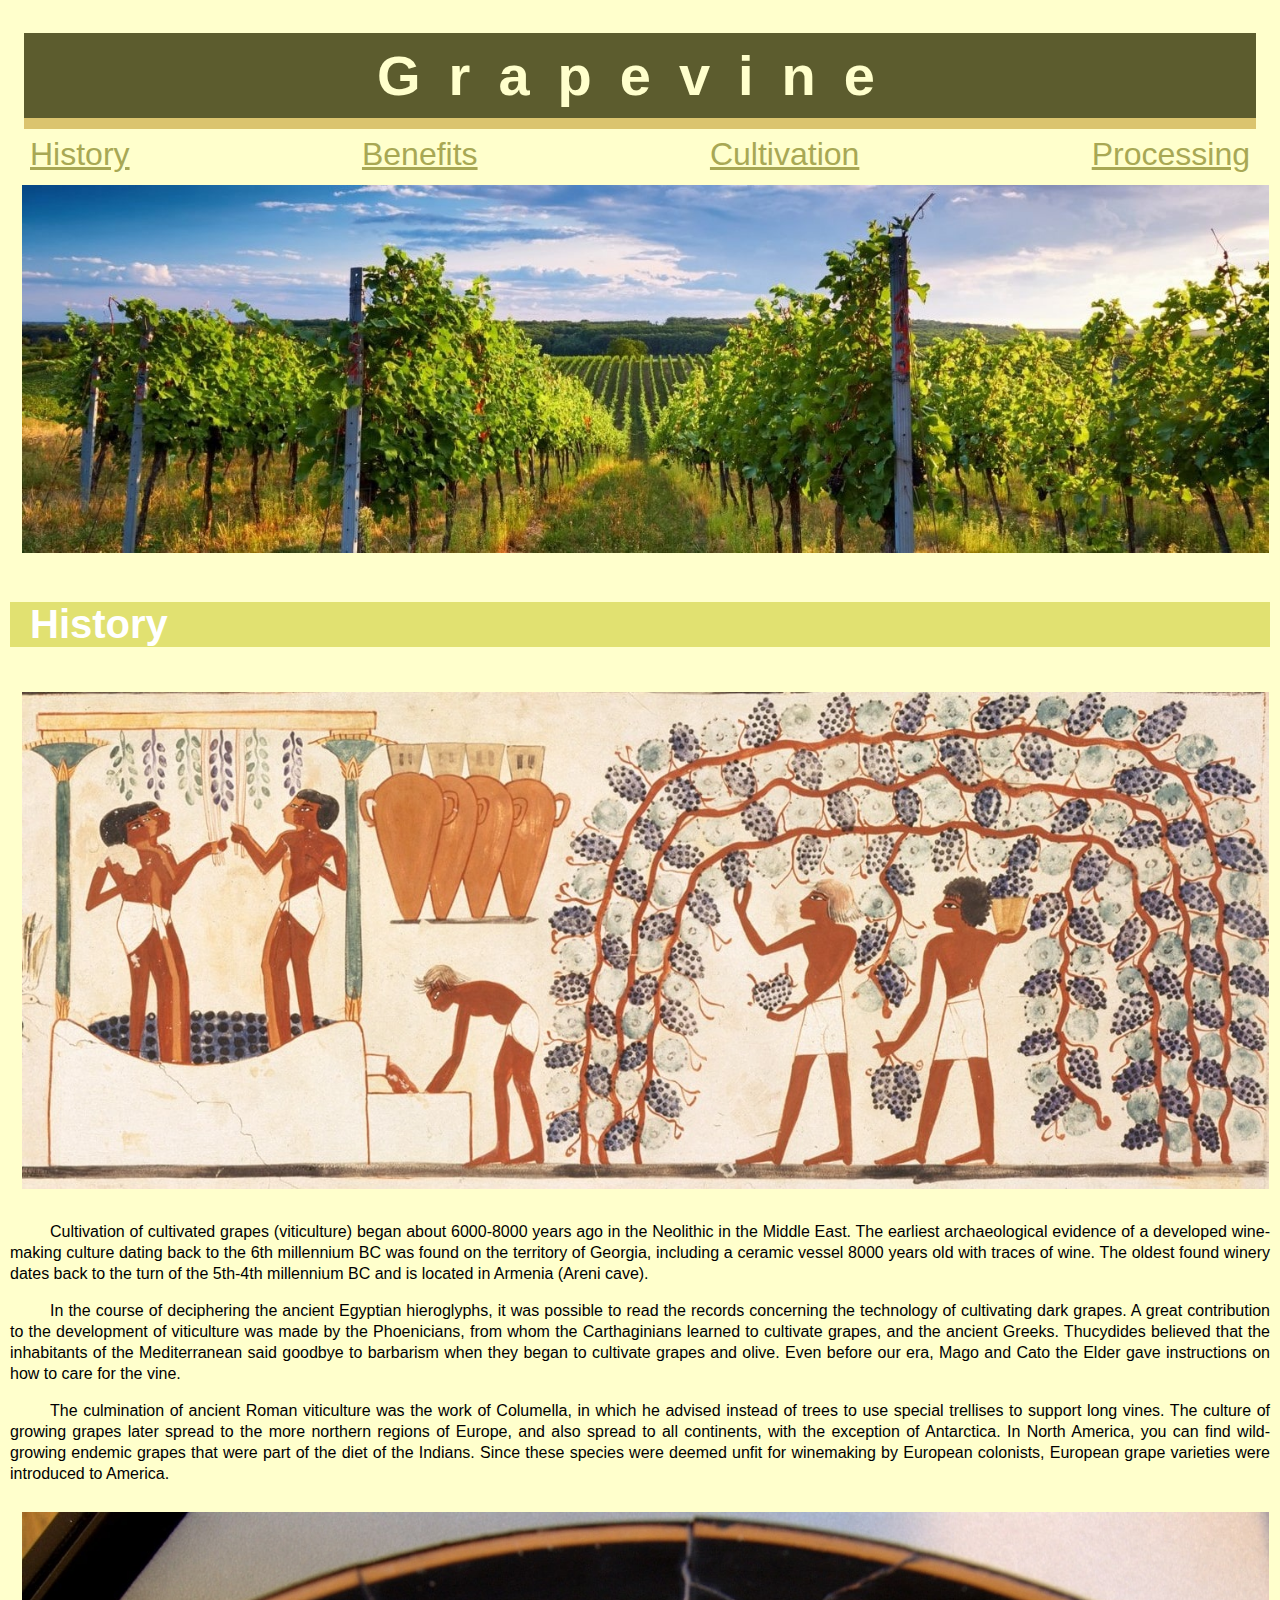
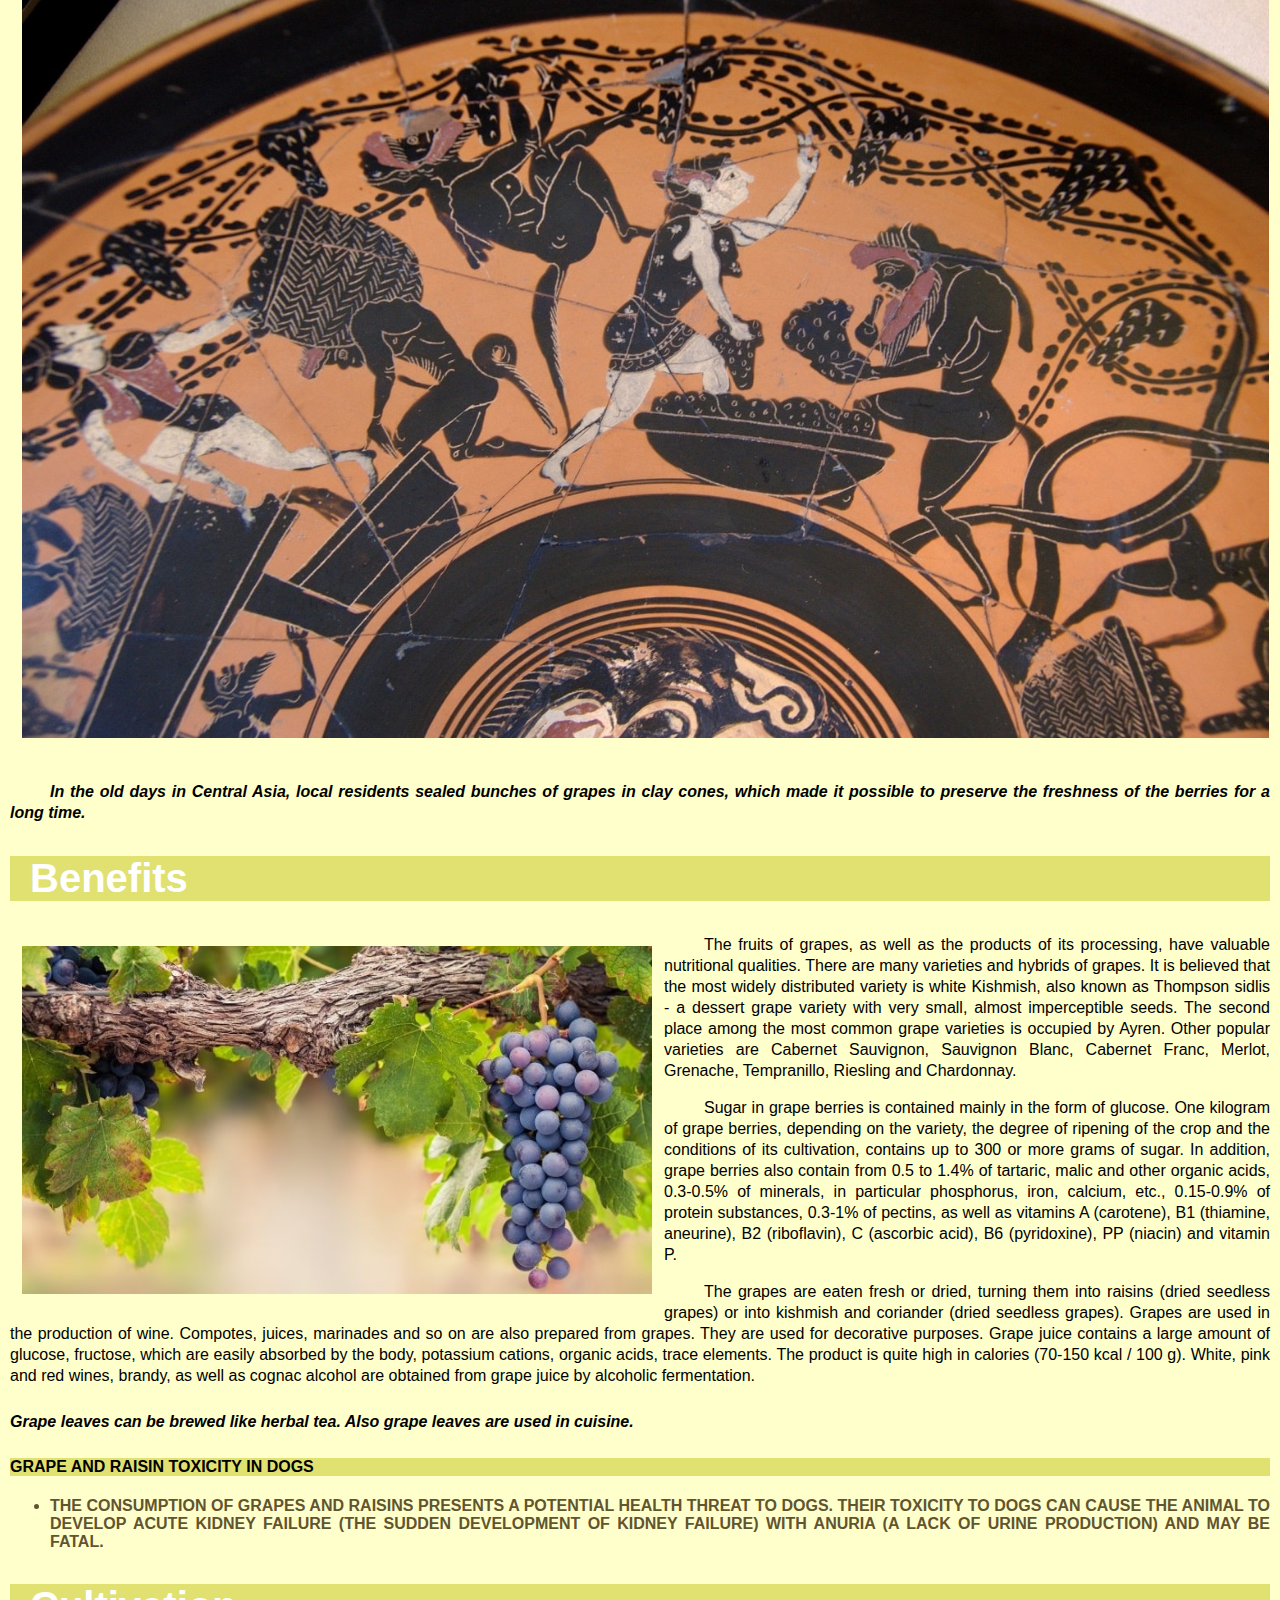
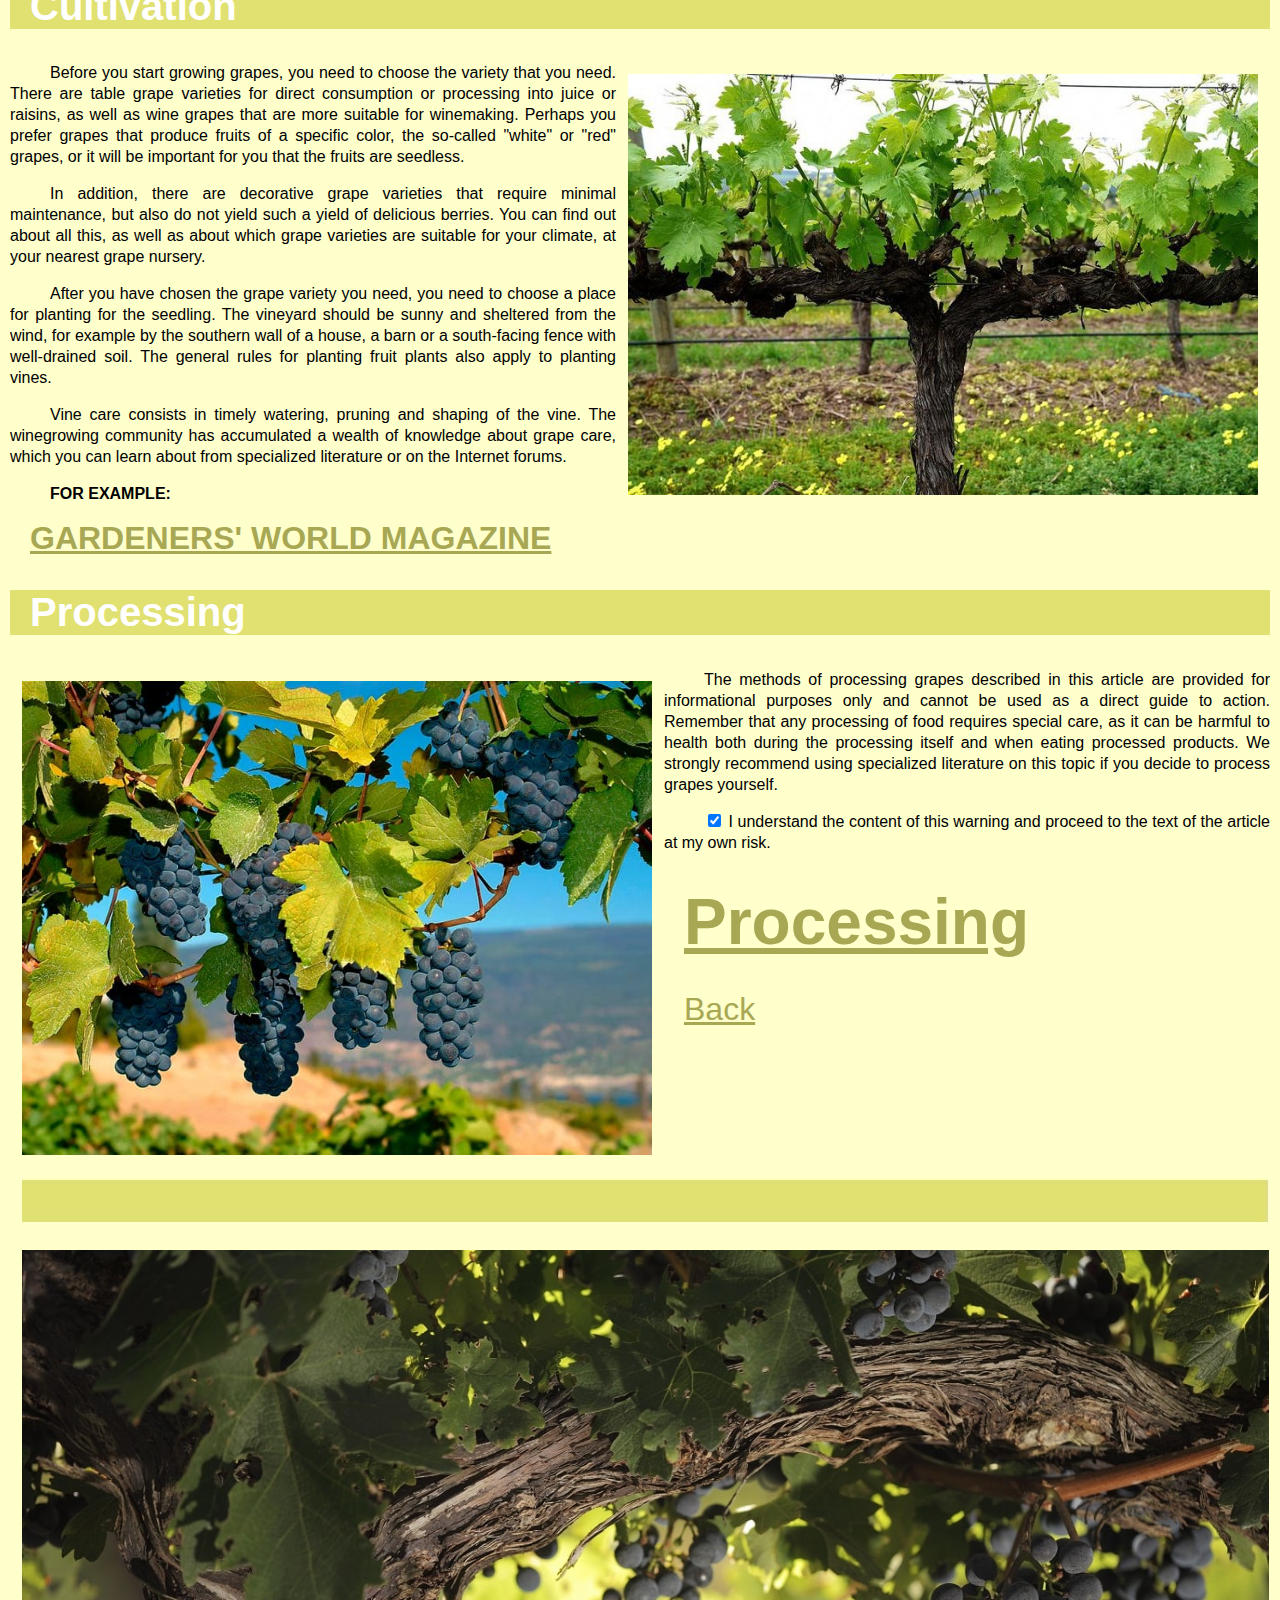
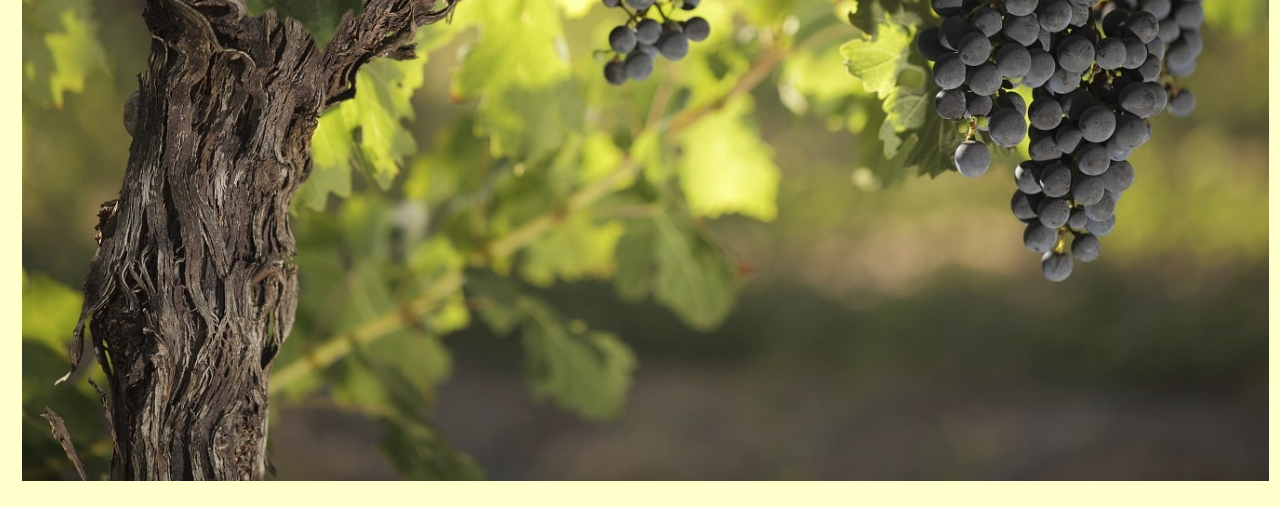
<file: index.html>
<!DOCTYPE html>
<html>
<head>
<meta charset="utf-8">
<title>Grapevine</title>
<link rel="stylesheet" href="styles.css">

</head>
<body>
<h2 id="Back"></h2>

<h1>Grapevine</h1>

<a href="#History">History</a>
	
<a href="#Benefits">Benefits</a>
	
<a href="#Cultivation">Cultivation</a>
	
<a href="#Processing">Processing</a>

<img src="images/grapevine_banner.jpg" width="99%" height="100%" alt="grapevine_banner">

<h2 id="History">History</h2>

<img src="images/Ancient_Egypt.jpg" width="99%" height="100%" alt="Ancient_Egypt">

<p>
Cultivation of cultivated grapes (viticulture) began about 6000-8000 years ago in the Neolithic in the Middle East.


The earliest archaeological evidence of a developed wine-making culture dating back to the 6th millennium BC was found on the territory of Georgia, 
including a ceramic vessel 8000 years old with traces of wine.
The oldest found winery dates back to the turn of the 5th-4th millennium BC and is located in Armenia (Areni cave).
</p>



<p>
In the course of deciphering the ancient Egyptian hieroglyphs, it was possible to read the records concerning the technology of cultivating dark grapes. 
A great contribution to the development of viticulture was made by the Phoenicians, from whom the Carthaginians learned to cultivate grapes, and the ancient Greeks. 
Thucydides believed that the inhabitants of the Mediterranean said goodbye to barbarism when they began to cultivate grapes and olive. 
Even before our era, Mago and Cato the Elder gave instructions on how to care for the vine. 
</p>

<p>
The culmination of ancient Roman viticulture was the work of Columella, in which he advised instead of trees to use special trellises to support long vines.


The culture of growing grapes later spread to the more northern regions of Europe, and also spread to all continents, with the exception of Antarctica. 
In North America, you can find wild-growing endemic grapes that were part of the diet of the Indians. 
Since these species were deemed unfit for winemaking by European colonists, European grape varieties were introduced to America.
</p>


<img src="images/Ancient_Satyr.jpg" width="99%" height="100%" alt="Ancient_Satyr">

<h5>
<p>In the old days in Central Asia, local residents sealed bunches of grapes in clay cones, which made it possible to preserve the freshness of the berries for a long time.</p>
</h5>

<h2 id="Benefits">Benefits</h2>

<img align="left" src="images/grapevine-1.jpeg" width="50%" height="50%" alt="grapevine_picture">

<p>
The fruits of grapes, as well as the products of its processing, have valuable nutritional qualities.


There are many varieties and hybrids of grapes. 
It is believed that the most widely distributed variety is white Kishmish, also known as Thompson sidlis - a dessert grape variety with very small, 
almost imperceptible seeds. 
The second place among the most common grape varieties is occupied by Ayren. 
Other popular varieties are Cabernet Sauvignon, Sauvignon Blanc, Cabernet Franc, Merlot, Grenache, Tempranillo, Riesling and Chardonnay.
</p>



<p>
Sugar in grape berries is contained mainly in the form of glucose. 
One kilogram of grape berries, depending on the variety, the degree of ripening of the crop and the conditions of its cultivation, 
contains up to 300 or more grams of sugar. 
In addition, grape berries also contain from 0.5 to 1.4% of tartaric, malic and other organic acids, 0.3-0.5% of minerals, 
in particular phosphorus, iron, calcium, etc., 0.15-0.9% of protein substances, 0.3-1% of pectins, as well as vitamins A (carotene), 
B1 (thiamine, aneurine), B2 (riboflavin), C (ascorbic acid), B6 (pyridoxine), PP (niacin) and vitamin P.

</p>

<p>

The grapes are eaten fresh or dried, turning them into raisins (dried seedless grapes) or into kishmish and coriander (dried seedless grapes). 
Grapes are used in the production of wine. Compotes, juices, marinades and so on are also prepared from grapes. 
They are used for decorative purposes.


Grape juice contains a large amount of glucose, fructose, which are easily absorbed by the body, potassium cations, organic acids, trace elements. 
The product is quite high in calories (70-150 kcal / 100 g).


White, pink and red wines, brandy, as well as cognac alcohol are obtained from grape juice by alcoholic fermentation.
</p>

<p>
<h5>
Grape leaves can be brewed like herbal tea. Also grape leaves are used in cuisine.
</h5>
</p>

<strong>
<h4>Grape and raisin toxicity in dogs</h4>
<p>

<ul>
<li>
The consumption of grapes and raisins presents a potential health threat to dogs. 
Their toxicity to dogs can cause the animal to develop acute kidney failure 
(the sudden development of kidney failure) with anuria (a lack of urine production) and may be fatal.
</li>
</ul>
</p>
</strong>

<h2 id="Cultivation">Cultivation</h2>

<img align="right" src="images/grapevine-2.jpg" width="50%" height="50%" alt="grapevine_picture">

<p>
Before you start growing grapes, you need to choose the variety that you need. 
There are table grape varieties for direct consumption or processing into juice or raisins, as well as wine grapes that are more suitable for winemaking. 
Perhaps you prefer grapes that produce fruits of a specific color, the so-called "white" or "red" grapes, or it will be important for you that the fruits are seedless. 
</p>
<p>
In addition, there are decorative grape varieties that require minimal maintenance, but also do not yield such a yield of delicious berries. 
You can find out about all this, as well as about which grape varieties are suitable for your climate, at your nearest grape nursery.

</p>
<p>
After you have chosen the grape variety you need, you need to choose a place for planting for the seedling.

The vineyard should be sunny and sheltered from the wind, for example by the southern wall of a house, a barn or a south-facing fence with well-drained soil. 
The general rules for planting fruit plants also apply to planting vines.

</p>
<p>
Vine care consists in timely watering, pruning and shaping of the vine. 
The winegrowing community has accumulated a wealth of knowledge about grape care, which you can learn about from specialized literature or on the Internet forums.
</p>

<strong>
<p>For example:</p>
<a href="https://www.gardenersworld.com/how-to/grow-plants/grapes-grow-guide/">Gardeners' World Magazine</a></p>
</strong>

<h2 id="Processing">Processing</h2>

<img align="left" src="images/grapevine-3.jpg" width="50%" height="50%" alt="grapevine_picture">

<p>
The methods of processing grapes described in this article are provided for informational purposes only and cannot be used as a direct guide to action. 
Remember that any processing of food requires special care, as it can be harmful to health both during the processing itself and when eating processed products. 
We strongly recommend using specialized literature on this topic if you decide to process grapes yourself.
</p>

<p>
<input type="checkbox" checked>
I understand the content of this warning and proceed to the text of the article at my own risk.
</p>

<p>
<h3>
<a href="grape_processing.html">Processing</a>
</h3>
</p>

<a href="#Back">Back</a>
<img src="images/line.jpg" width="99%" height="100%" alt="line">
<img src="images/grapevine-4.jpg" width="99%" height="100%" alt="grapevine_picture">

</body>
</html>
</file>
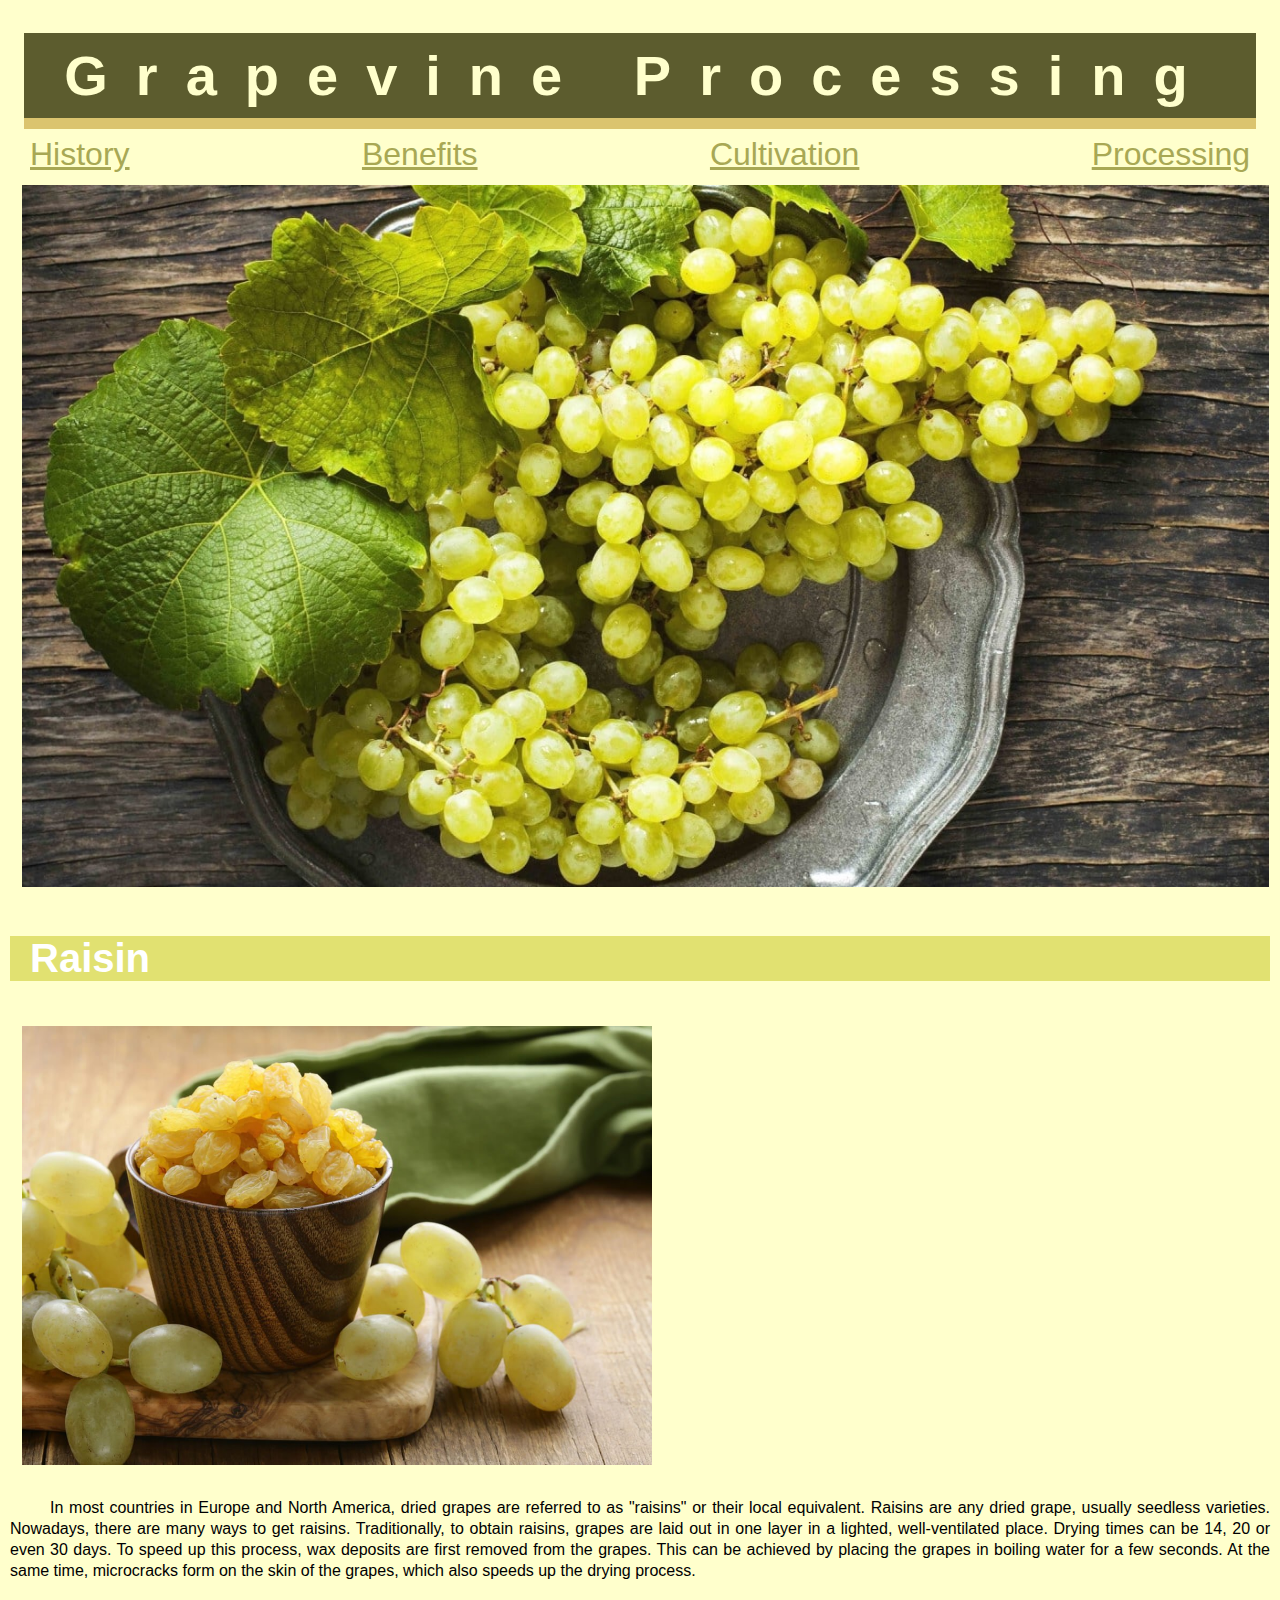
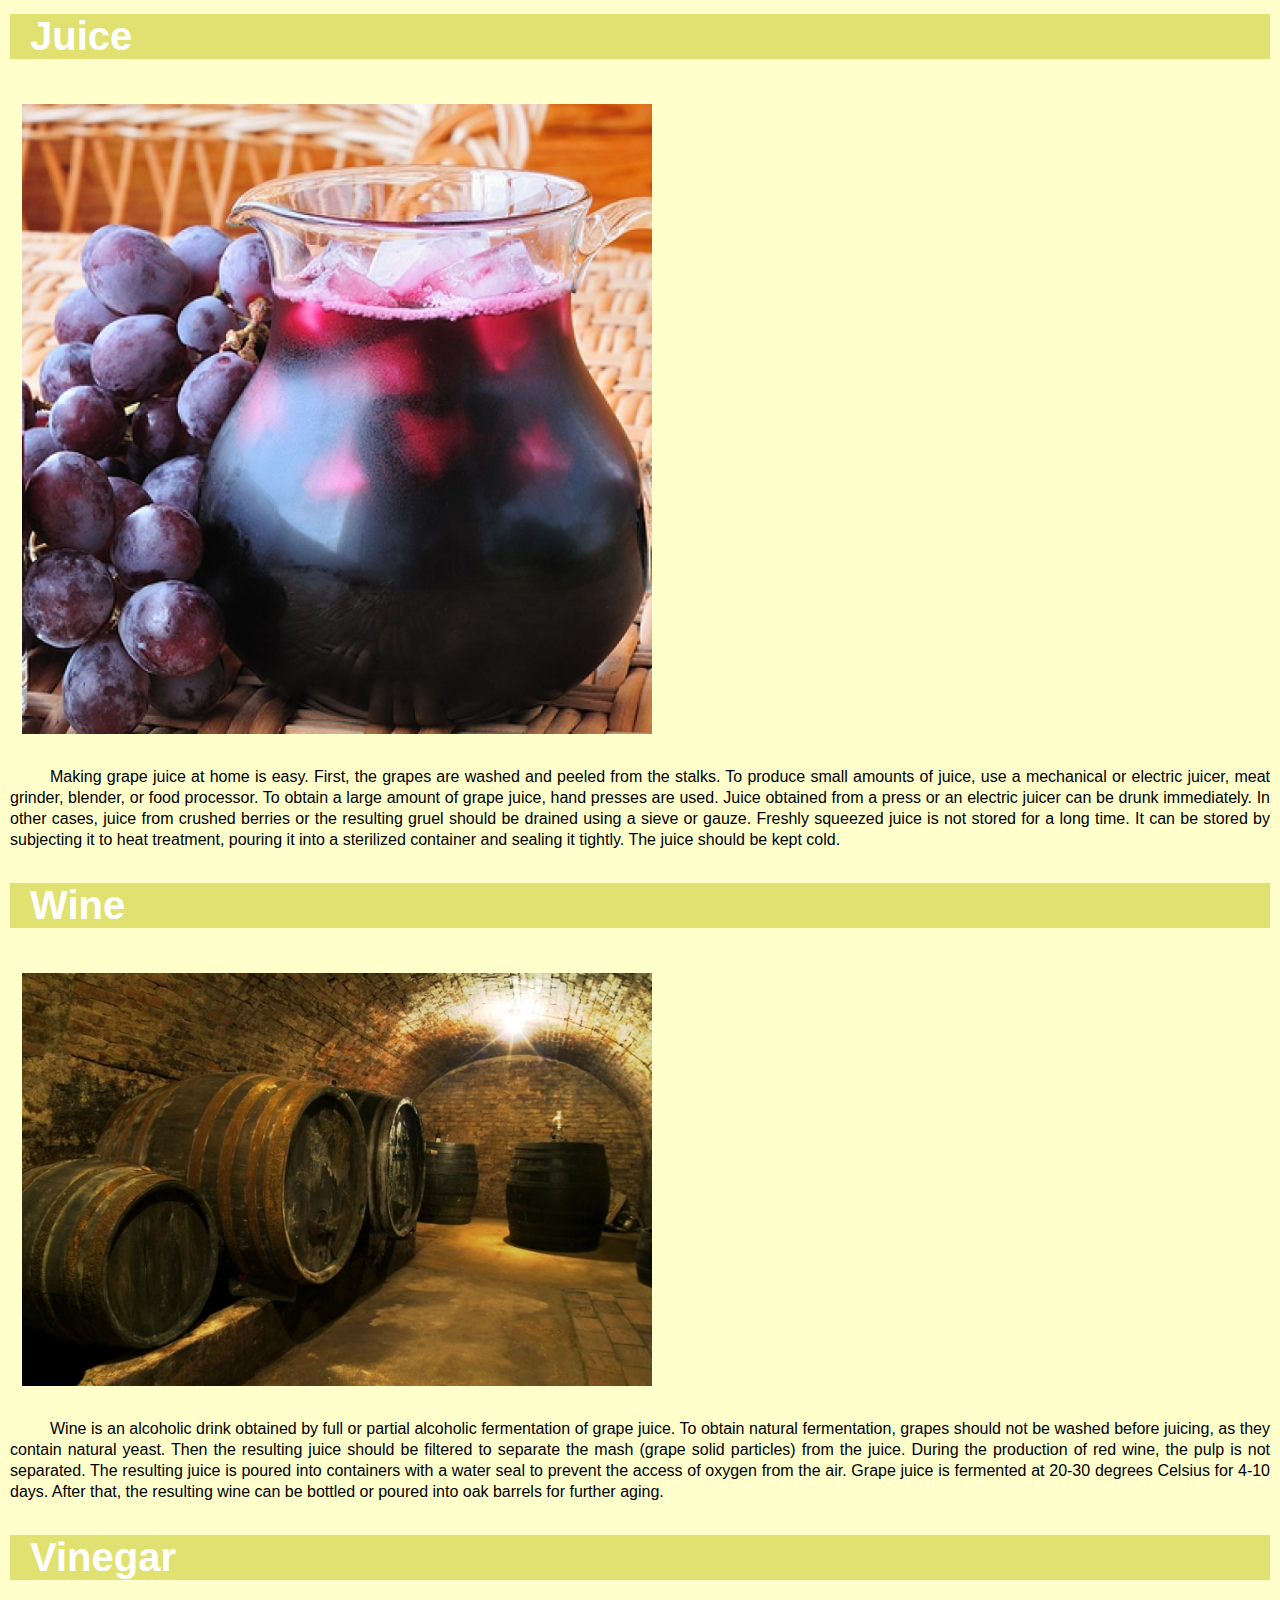
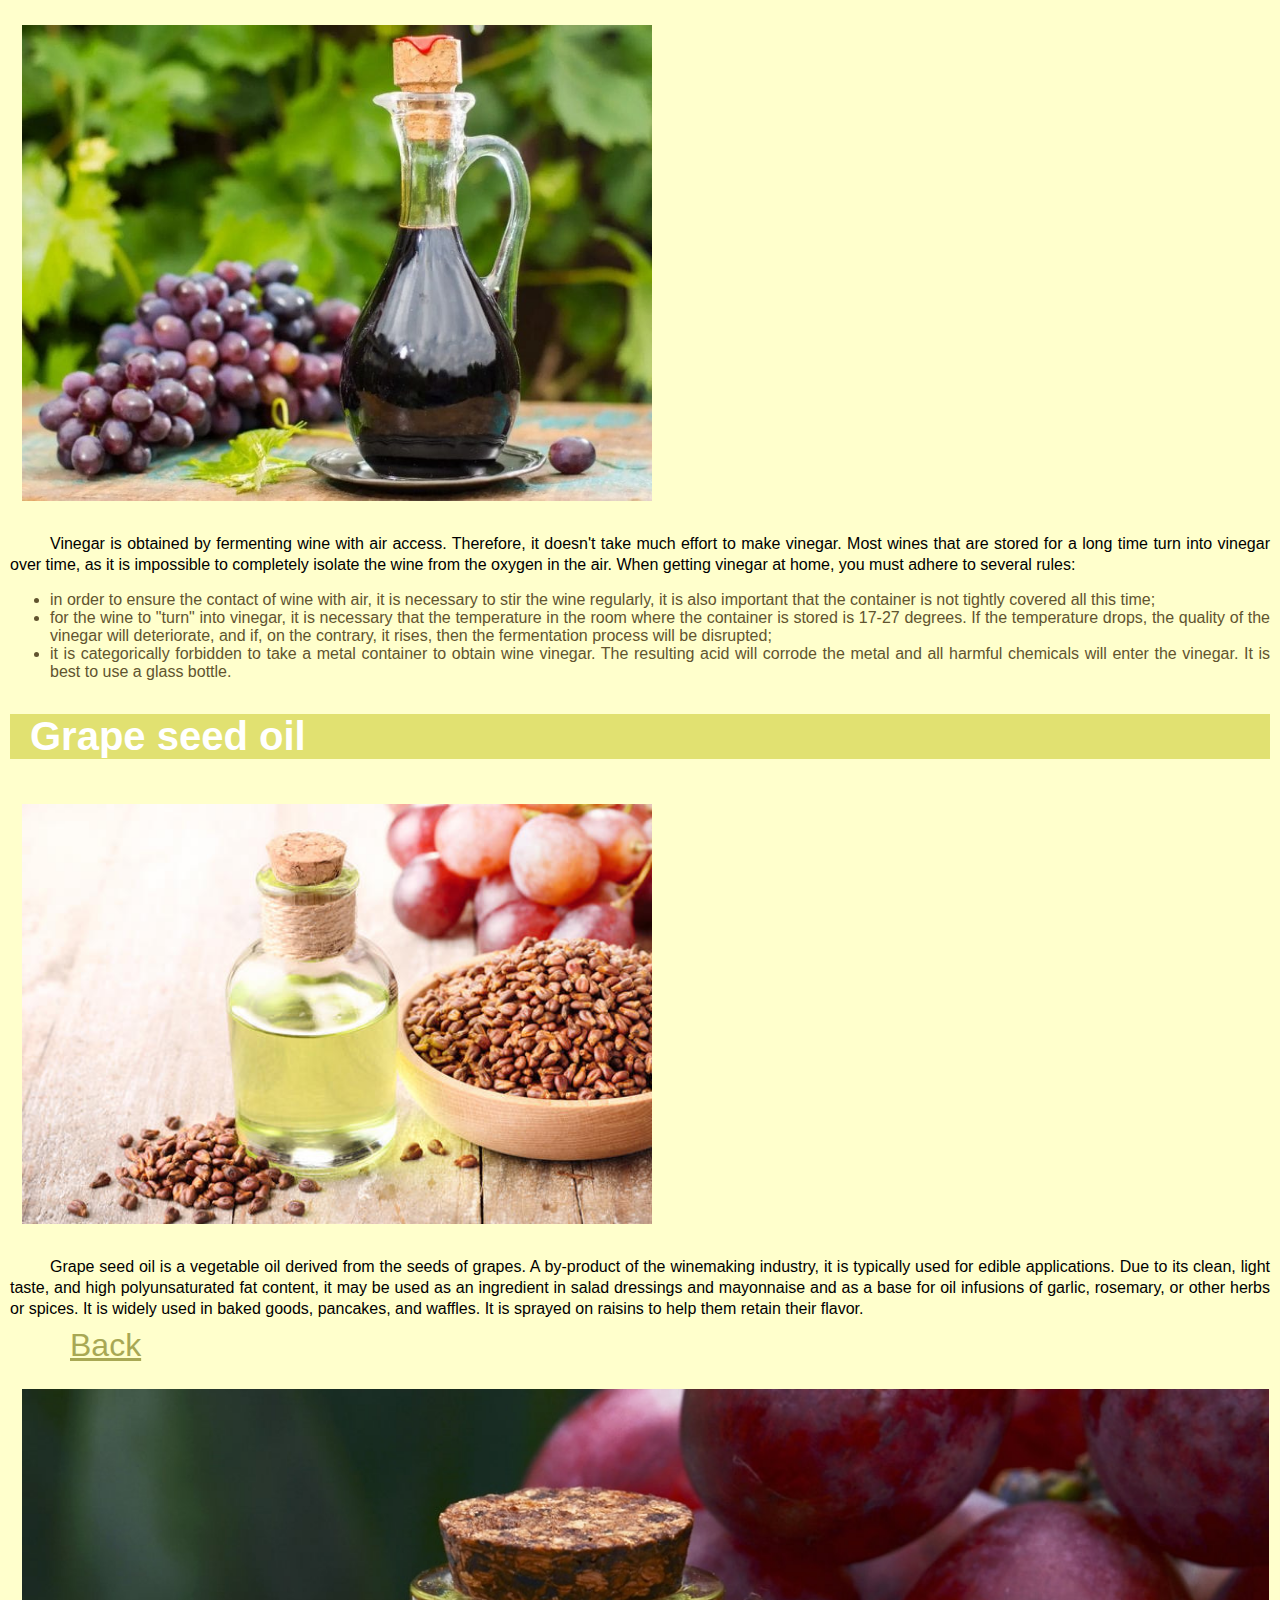
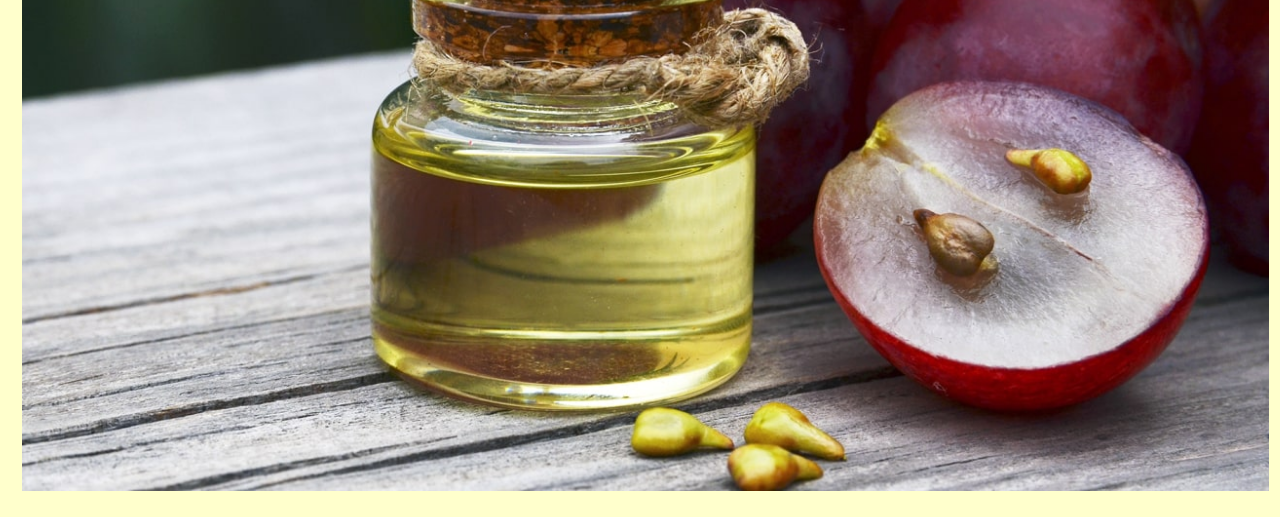
<file: grape_processing.html>
<!DOCTYPE html>
<html>
<head>
<meta charset="utf-8">
<title>Grapevine Processing</title>
<link rel="stylesheet" href="styles.css">

</head>
<body>
<h2 id="Back"></h2>

<h1>Grapevine Processing</h1>

<a href="index.html#History">History</a>
<a href="index.html#Benefits">Benefits</a>
<a href="index.html#Cultivation">Cultivation</a>
<a href="index.html#Processing">Processing</a>

<img src="images/a_plate _of_grapes.jpg" width="99%" height="100%" alt="a_plate _of_grapes_picture">

<h2>Raisin</h2>

<img src="images/raisin.jpg" width="50%" height="50%" alt="raisin_picture">

<p>
In most countries in Europe and North America, dried grapes are referred to as "raisins" or their local equivalent. 
Raisins are any dried grape, usually seedless varieties.
Nowadays, there are many ways to get raisins. 
Traditionally, to obtain raisins, grapes are laid out in one layer in a lighted, well-ventilated place. 
Drying times can be 14, 20 or even 30 days. To speed up this process, wax deposits are first removed from the grapes. 
This can be achieved by placing the grapes in boiling water for a few seconds. 
At the same time, microcracks form on the skin of the grapes, which also speeds up the drying process.
</p>

<h2>Juice</h2>

<img src="images/grape_juice.jpeg" width="50%" height="50%" alt="grape_juice_picture">

<p>
Making grape juice at home is easy. 
First, the grapes are washed and peeled from the stalks. 
To produce small amounts of juice, use a mechanical or electric juicer, meat grinder, blender, or food processor. 
To obtain a large amount of grape juice, hand presses are used. 
Juice obtained from a press or an electric juicer can be drunk immediately. 
In other cases, juice from crushed berries or the resulting gruel should be drained using a sieve or gauze. 
Freshly squeezed juice is not stored for a long time. 
It can be stored by subjecting it to heat treatment, pouring it into a sterilized container and sealing it tightly. 
The juice should be kept cold.
</p>

<h2>Wine</h2>

<img src="images/wine.jpg" width="50%" height="50%" alt="wine_picture">

<p>
Wine is an alcoholic drink obtained by full or partial alcoholic fermentation of grape juice.

To obtain natural fermentation, grapes should not be washed before juicing, as they contain natural yeast. 
Then the resulting juice should be filtered to separate the mash (grape solid particles) from the juice. 
During the production of red wine, the pulp is not separated. 
The resulting juice is poured into containers with a water seal to prevent the access of oxygen from the air. 
Grape juice is fermented at 20-30 degrees Celsius for 4-10 days. 
After that, the resulting wine can be bottled or poured into oak barrels for further aging.
</p>

<h2>Vinegar</h2>

<img src="images/vinegar.jpg" width="50%" height="50%" alt="vinegar_picture">

<p>

Vinegar is obtained by fermenting wine with air access. 
Therefore, it doesn't take much effort to make vinegar. 
Most wines that are stored for a long time turn into vinegar over time, as it is impossible to completely isolate the wine from the oxygen in the air. 
When getting vinegar at home, you must adhere to several rules:


<ul>
<li>
in order to ensure the contact of wine with air, it is necessary to stir the wine regularly, 
it is also important that the container is not tightly covered all this time;

</li>
<li>
for the wine to "turn" into vinegar, it is necessary that the temperature in the room where the container is stored is 17-27 degrees. 
If the temperature drops, the quality of the vinegar will deteriorate, and if, on the contrary, it rises, then the fermentation process will be disrupted;

</li>
<li>
it is categorically forbidden to take a metal container to obtain wine vinegar. 
The resulting acid will corrode the metal and all harmful chemicals will enter the vinegar. 
It is best to use a glass bottle.
</li>
</ul>
</p>

<h2>Grape seed oil</h2>

<img src="images/grape_seed_oil-1.jpg" width="50%" height="50%" alt="grape_seed_oil-1_picture">

<p>

Grape seed oil is a vegetable oil derived from the seeds of grapes. A by-product of the winemaking industry, it is typically used for edible applications.
Due to its clean, light taste, and high polyunsaturated fat content, it may be used as an ingredient in salad dressings and 
mayonnaise and as a base for oil infusions of garlic, rosemary, or other herbs or spices. 
It is widely used in baked goods, pancakes, and waffles. It is sprayed on raisins to help them retain their flavor.
</p>


<p><a href="#Back">Back</a></p>

<img src="images/grape_seed_oil-2.jpg" width="99%" height="100%" alt="grape_seed_oil-2_picture">

</body>
</html>
</file>
<file: styles.css>
body
	{
	font-family: arial, helvetica, sans-serif;
	font-size: 16px;
	color: black;
	background-color: #FFFFCC;
	margin: 10px;
	padding: 20;
	text-align:justify;
	}

p
	{
	line-height: 21px;
	text-indent: 40px;
	}

h1
	{
	color: #FFFFCC;
	background-color: #5C5C2E;
	font-size: 3.5em;
	margin: 14px;
	margin-bottom: 7px;
	padding: 10px;
	text-align: center;
	letter-spacing: 0.5em;
	border-bottom-style: solid;
	border-bottom-width: 0.2em;
	border-bottom-color: #DBC46E;
	}

h2
	{
	color: white;
	background-color: #E1E171;
	font-size: 2.5em;
	margin: 20;
	padding-left: 20px;
	}

h3
	{
	font-size: 2em;
	}

h4
	{
	font-size: 1em;
	background-color: #E1E171;
	}

h5
	{
	font-size: 1em;
	font-style: italic;
	}

a
	{
	font-size: 2em;
	color: #A8A854;
	padding: 20px;
	padding-left: 20px;
	}

img
	{
	border-style: none;
	margin: 12px 12px 12px 12px;
	}

strong
	{
	text-transform: uppercase;
	}

li
	{
	color: #61542F;
	}
</file>
